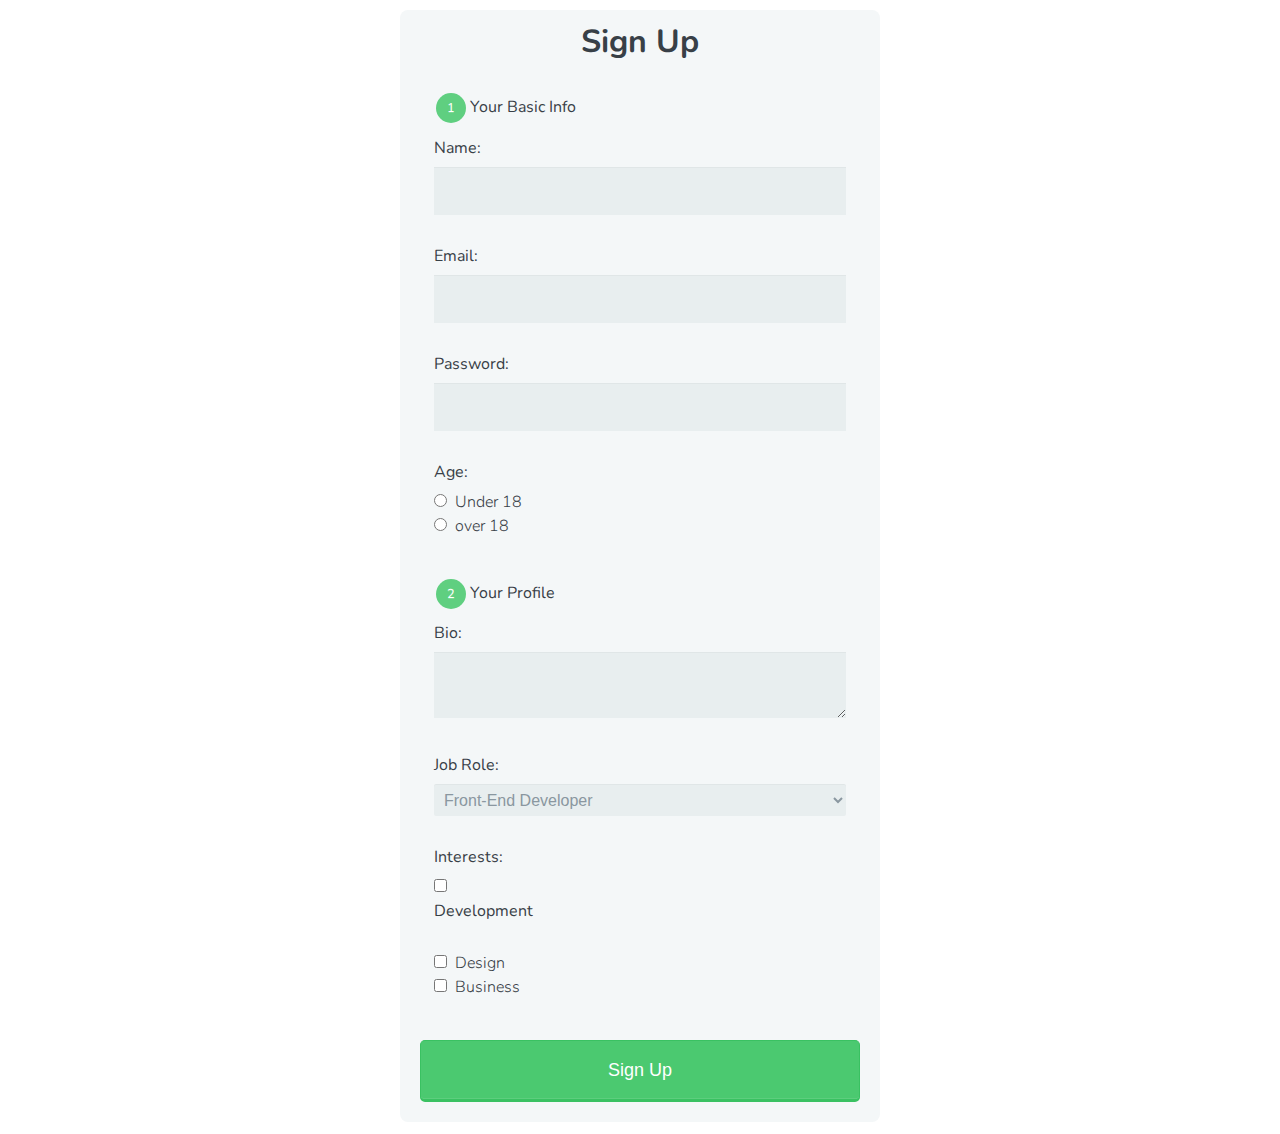
<file: signup.html>
<!DOCTYPE html>
<html lang="en"> 
 	<head>
		<meta charset="UTF-8">
		<title>Signup Form</title>
		<link rel="stylesheet" href="style.css">
		<link href="https://fonts.googleapis.com/css?family=Nunito:400,300" rel="stylesheet" type="text/css">
	</head>
	<body>
		<form action="#" method="POST">
			<h1>Sign Up</h1>
			
			<fieldset>
			
				<legend><span class="section">1</span>Your Basic Info</legend>
				

			<label class="" for="name">Name:</label>
			<input type="text" id="name" name="name" value="">

			<label class="" for="email">Email:</label>
			<input type="email" id="email" name="email" value="">

			<label class="" for="password">Password:</label>
			<input type="password" id="password" name="password" value="">

			<label>Age:</label>
			<input type="radio" id="under_18" name="age" value="under_18">
			<label class="light" for="under_18">Under 18</label><br />

			<input type="radio" id="over_18" name="age" value="over_18">
			<label class="light" for="over_18">over 18</label>
			
			</fieldset>
			
			<fieldset>
				
				<legend><span class="section">2</span>Your Profile</legend>

				<label class=""  for="bio">Bio:</label>
				<textarea name="bio" id="bio"></textarea>

				<label for="job" >Job Role:</label>
				<select name="job" id="job">
				
					<optgroup label="Web">
						<option value="frontend_developer">Front-End Developer</option>
						<option value="php_developer">PHP Developer</option>
						<option value="python_developer">Python Developer</option>
						<option value="rails_developer">Rails Developer</option>
						<option value="web_designer">Web Designer</option>
						<option value="wordpress_developer">Wordpress Developer</option>

					</optgroup>
					<optgroup label="Mobile">
						<option value="android_developer">Android Developer</option>
						<option value="ios_developer">IOS Developer</option>
						<option value="mobile_designer">Mobile Designer</option>
					</optgroup>
					<optgroup label="Business">
						<option value="business_owner">Business Owner</option>
						<option value="freelancer">Freelancer</option>
						<option value="youtube_creator">Youtube Creator</option>	
				</select>

				<label>Interests:</label>
			
				<input type="checkbox" id="development" value="interest_development" name="user_interest">
				<label class="Light" for="development">Development</label><br />

				<input type="checkbox" id="design" value="interest_design" name="user_interest">
				<label class="light" for="design">Design</label><br />

				<input type="checkbox" id="business" value="interest_business" name="user_interest">
				<label class="light" for="business">Business</label>
			
			</fieldset>
			
			<button type="submit">Sign Up</button>
		</form>
	</body>
</html>
</file>
<file: style.css>
* {box-sizing: border-box; }
body {
	font-family:'Nunito', sans-serif;
	color: #384047;
}
form {
	max-width:300px;
	margin: 10px auto;
	padding: 10px 20px;
	background: #f4f7f8;
	border-radius: 8px;
}
h1 {
	margin: 0 0 30px 0;
	text-align: center;
}
input[type="text"],
input[type="email"],
input[type="password"],
textarea,
select {
	background: rgba(255,255,255,0.1);
	border: none;
	font-size: 16px;
	height: auto;
	margin: 0;
	outline: 0;
	padding: 15px;
	width: 100%;
	background-color: #e8eeef;
	color: #8a97a0;
	box-shadow: 0 1px 0 rgba(0,0,0,0.03) inset;
	margin-bottom: 30px;

}
input:focus, textarea:focus {
	box-shadow: 0 0 5px rgba(81,203,238,1);
	border: 1px solid rgba(81,203,238,1);
}
input[type="radio"],
input[type="checkbox"] {
	margin: 0 4px 8px 0;
}
select {
	padding: 6px;
	height:32px;
	border-radius: 2px;
}

fieldset {
	margin-bottom: 30px;
	border: none;
}

legend {
	display: block;
	margin-bottom:8px;
}

label {
	display: block;
	margin-bottom: 8px;
}

label.light {
	font-weight: 300;
	display: inline;
}

.section {
	background-color: #5fcf80;
	color: #fff;
	height: 30px;
	width: 30px;
	display: inline-block;
	font-size: 0.8em;
	margin-right: 4px;
	line-height: 30px;
	text-align: center;
	text-shadow: 0 1px 0 rgba(255,255,255,0.2);
	border-radius: 100%;
}
button {
	padding: 19px 39px 18px 39px;
	color: #FFF;
	background-color: #4bc970;
	font-size: 18px;
	text-align: center;
	font-style: normal;
	border-radius: 5px;
	width: 100%;
	border: 1px solid #3ac162;
	border-width: 1px 1px 3px;
	box-shadow: 0 -1px 0 rgba(255,255,255,0.1) inset;
	margin-bottom: 10px;
}
@media screen and (min-width: 480px) {
	form {
		max-width: 480px;
	}
}
</file>
